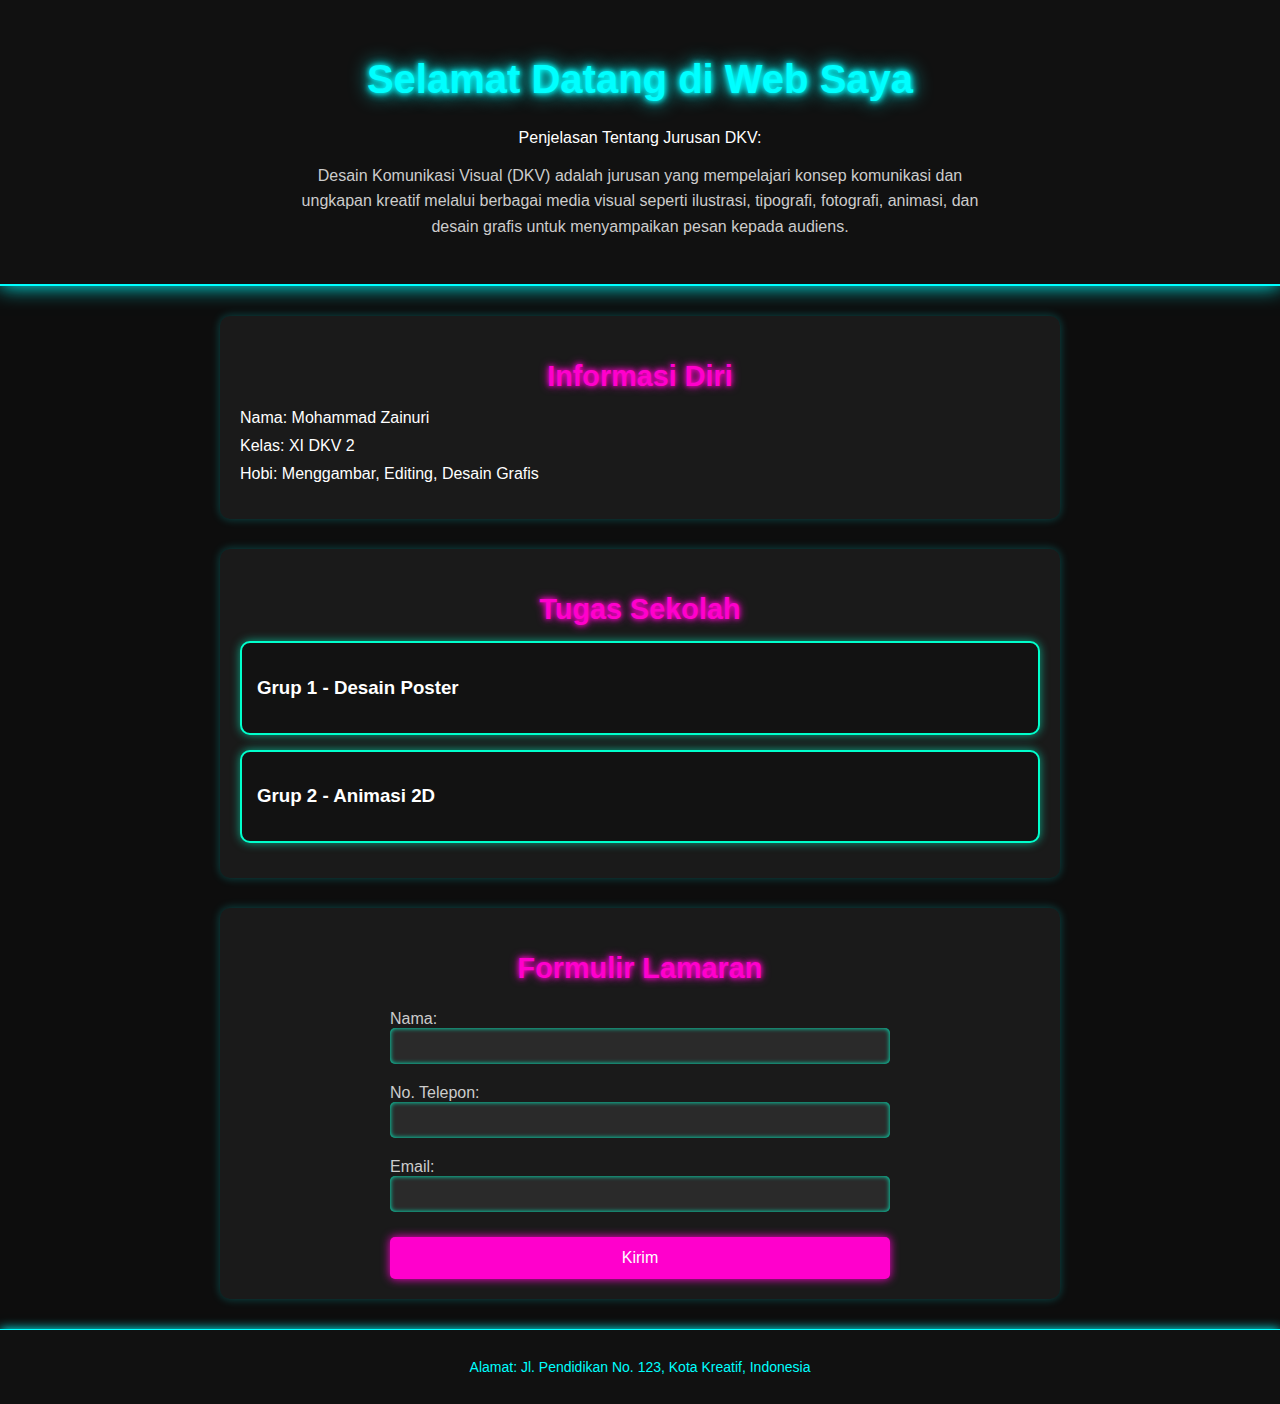
<file: index.html>
<!DOCTYPE html>
<html lang="id">
<head>
    <meta charset="UTF-8">
    <meta name="viewport" content="width=device-width, initial-scale=1.0">
    <title>Website Pribadi</title>
    <link rel="stylesheet" href="style.css">
</head>
<body>
    <header>
        <h1>Selamat Datang di Web Saya</h1>
        <p>Penjelasan Tentang Jurusan DKV:</p>
        <p class="desc">Desain Komunikasi Visual (DKV) adalah jurusan yang mempelajari konsep komunikasi dan ungkapan kreatif melalui berbagai media visual seperti ilustrasi, tipografi, fotografi, animasi, dan desain grafis untuk menyampaikan pesan kepada audiens.</p>
    </header>

    <section class="info-diri">
        <h2>Informasi Diri</h2>
        <ul>
            <li>Nama: Mohammad Zainuri</li>
            <li>Kelas: XI DKV 2</li>
            <li>Hobi: Menggambar, Editing, Desain Grafis</li>
        </ul>
    </section>

    <section class="tugas">
        <h2>Tugas Sekolah</h2>
        <div class="grup" onclick="toggleTugas('grup1')">
            <h3>Grup 1 - Desain Poster</h3>
            <div class="isi-tugas" id="grup1">
                <p>Desain poster dengan tema lingkungan.</p>
                <img src="poster2.jpg" alt="Poster Lingkungan" class="foto-tugas">
            </div>
        </div>
        <div class="grup" onclick="toggleTugas('grup2')">
            <h3>Grup 2 - Animasi 2D</h3>
            <div class="isi-tugas" id="grup2">
                <p>Membuat animasi berdurasi 10 detik dengan tema bebas.</p>
                <img src="images.jpg" alt="Preview Animasi" class="foto-tugas">
            </div>
        </div>
    </section>

    <section class="formulir">
        <h2>Formulir Lamaran</h2>
        <form id="lamaranForm">
            <label for="nama">Nama:</label>
            <input type="text" id="nama" name="nama" required>

            <label for="telepon">No. Telepon:</label>
            <input type="tel" id="telepon" name="telepon" required>

            <label for="email">Email:</label>
            <input type="email" id="email" name="email" required>

            <button type="submit">Kirim</button>
        </form>
    </section>

    <footer>
        <p>Alamat: Jl. Pendidikan No. 123, Kota Kreatif, Indonesia</p>
    </footer>

    <script src="script.js"></script>
</body>
</html>
</file>
<file: style.css>
/* === NEON STYLE === */

body {
    font-family: 'Segoe UI', Tahoma, Geneva, Verdana, sans-serif;
    margin: 0;
    padding: 0;
    background-color: #0d0d0d;
    color: #ffffff;
}

header {
    background-color: #111;
    padding: 30px;
    text-align: center;
    border-bottom: 2px solid #00ffff;
    box-shadow: 0 0 20px #00ffff;
}

header h1 {
    font-size: 2.5rem;
    color: #00ffff;
    text-shadow: 0 0 5px #0ff, 0 0 10px #0ff, 0 0 20px #0ff;
}

.desc {
    color: #ccc;
    max-width: 700px;
    margin: 15px auto;
    font-size: 16px;
    line-height: 1.6;
}

section {
    padding: 20px;
    margin: 30px auto;
    background-color: #1a1a1a;
    border-radius: 10px;
    width: 90%;
    max-width: 800px;
    box-shadow: 0 0 10px #00ffff44;
}

h2 {
    font-size: 1.8rem;
    color: #ff00cc;
    text-shadow: 0 0 5px #ff00cc, 0 0 10px #ff00cc;
    margin-bottom: 15px;
    text-align: center;
}

ul {
    list-style: none;
    padding-left: 0;
}

li {
    margin-bottom: 10px;
    font-size: 16px;
}

.grup {
    cursor: pointer;
    margin-bottom: 15px;
    border: 2px solid #00ffcc;
    padding: 15px;
    border-radius: 10px;
    background-color: #121212;
    transition: 0.3s;
    box-shadow: 0 0 10px #00ffcc99;
}

.grup:hover {
    background-color: #1e1e1e;
    box-shadow: 0 0 20px #00ffcc;
}

.isi-tugas {
    display: none;
    margin-top: 10px;
    color: #dddddd;
}

.foto-tugas {
    width: 100%;
    max-width: 500px;
    margin-top: 10px;
    border-radius: 5px;
    box-shadow: 0 0 10px #00ffff;
}

form {
    display: flex;
    flex-direction: column;
    max-width: 500px;
    margin: 0 auto;
}

label {
    margin-top: 10px;
    color: #cccccc;
}

input {
    padding: 10px;
    font-size: 14px;
    border: none;
    border-radius: 5px;
    margin-bottom: 10px;
    background-color: #2a2a2a;
    color: #fff;
    box-shadow: inset 0 0 5px #00ffcc;
}

input:focus {
    outline: none;
    box-shadow: 0 0 10px #00ffcc;
}

button {
    margin-top: 15px;
    padding: 12px;
    background-color: #ff00cc;
    color: white;
    border: none;
    font-size: 16px;
    cursor: pointer;
    border-radius: 5px;
    box-shadow: 0 0 10px #ff00cc;
    transition: 0.3s;
}

button:hover {
    background-color: #ff33dd;
    box-shadow: 0 0 20px #ff00cc;
}

footer {
    background-color: #111;
    color: #00ffff;
    text-align: center;
    padding: 15px;
    font-size: 14px;
    border-top: 1px solid #00ffff;
    box-shadow: 0 0 10px #00ffff;
}
</file>
